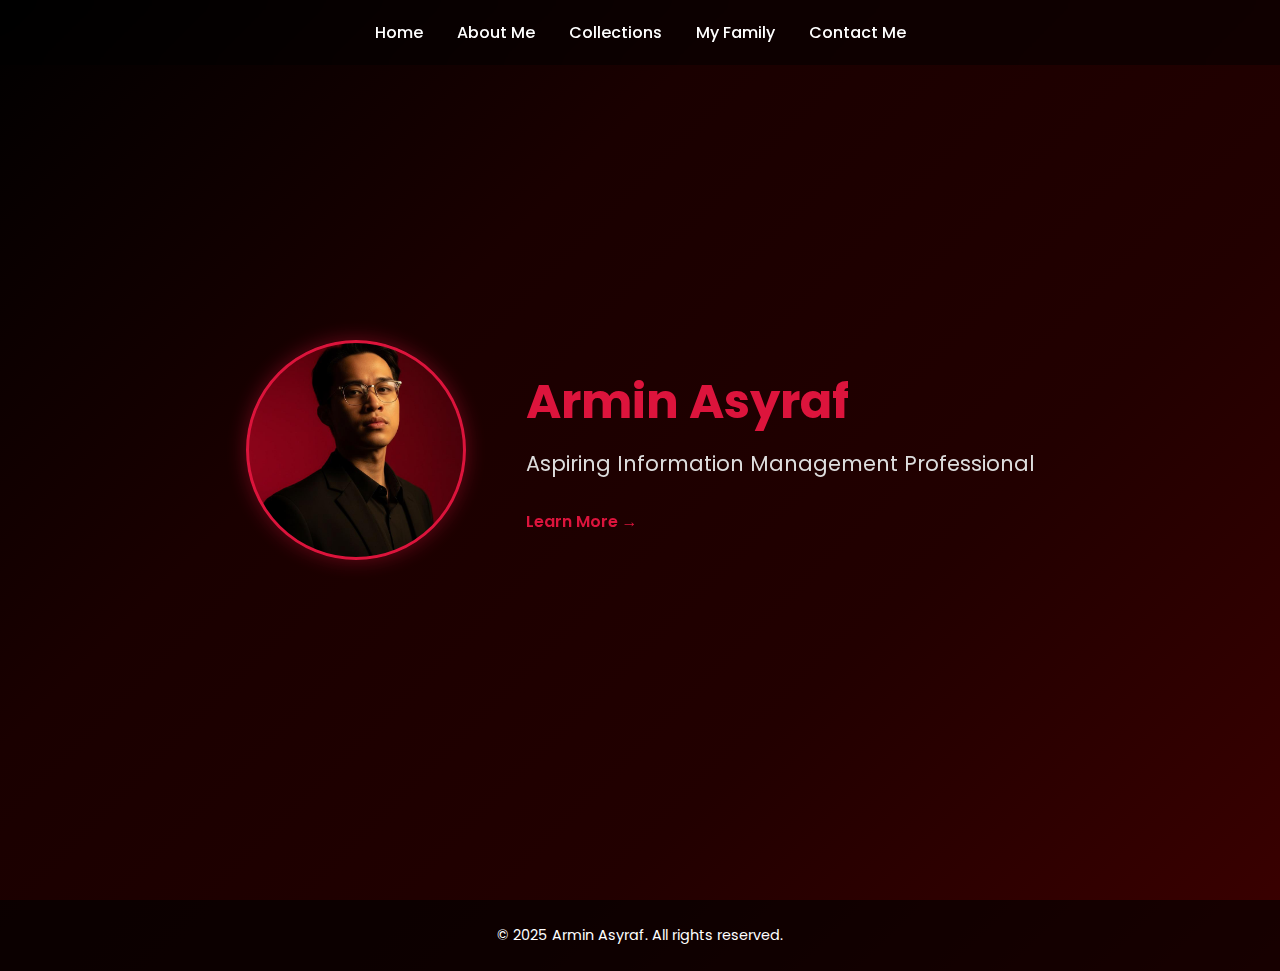
<file: index.html>
<!DOCTYPE html>
<html lang="en">
<head>
  <meta charset="UTF-8" />
  <meta name="viewport" content="width=device-width, initial-scale=1.0" />
  <title>Armin Asyraf | Home</title>
  <link href="https://fonts.googleapis.com/css2?family=Poppins:wght@300;400;600&display=swap" rel="stylesheet">
  <link href="https://unpkg.com/aos@2.3.1/dist/aos.css" rel="stylesheet">
  <style>
    * {
      margin: 0;
      padding: 0;
      box-sizing: border-box;
      scroll-behavior: smooth;
    }

    body {
      font-family: 'Poppins', sans-serif;
      background: linear-gradient(135deg, #000000, #1a0000, #220000, #3b0000);
      color: white;
      overflow-x: hidden;
      transition: opacity 0.5s ease;
    }

    header {
      position: fixed;
      width: 100%;
      top: 0;
      left: 0;
      background: rgba(0, 0, 0, 0.5);
      backdrop-filter: blur(10px);
      padding: 20px 0;
      text-align: center;
      z-index: 1000;
      transition: opacity 0.5s ease;
    }

    header.hide {
      opacity: 0;
    }

    nav a {
      color: white;
      margin: 0 15px;
      text-decoration: none;
      font-weight: 500;
      position: relative;
      transition: color 0.3s;
    }

    nav a::after {
      content: "";
      position: absolute;
      left: 0;
      bottom: -4px;
      width: 0;
      height: 2px;
      background: #dc143c;
      transition: width 0.3s ease;
    }

    nav a:hover::after {
      width: 100%;
    }

    nav a:hover {
      color: #dc143c;
    }

    .hero {
      min-height: 100vh;
      display: flex;
      align-items: center;
      justify-content: center;
      flex-direction: row;
      gap: 60px;
      text-align: left;
      padding: 0 10%;
    }

    .photo-placeholder {
      width: 220px;
      height: 220px;
      border-radius: 50%;
      background: rgba(255, 255, 255, 0.1);
      border: 3px solid #dc143c;
      box-shadow: 0 0 20px rgba(220, 20, 60, 0.4);
      background-image: url('WhatsApp Image 2025-11-12 at 01.01.45_1bff8b3d.jpg');
      background-size: cover;
      background-position: center;
      transition: transform 0.5s ease, box-shadow 0.5s ease;
    }

    .photo-placeholder:hover {
      transform: scale(1.05);
      box-shadow: 0 0 30px rgba(220, 20, 60, 0.7);
    }

    .hero-text h1 {
      font-size: 3em;
      color: #dc143c;
      margin-bottom: 10px;
    }

    .hero-text p {
      font-size: 1.3em;
      color: #ddd;
      margin-bottom: 30px;
    }

    footer {
      text-align: center;
      padding: 25px;
      background: rgba(0, 0, 0, 0.6);
      color: white;
      font-size: 0.9em;
      transition: color 0.3s;
    }

    footer:hover {
      color: #dc143c;
    }

    @media (max-width: 900px) {
      .hero {
        flex-direction: column;
        text-align: center;
      }
    }
  </style>
</head>
<body>

  <!-- ★ ADDED -->
  <audio id="introSound">
    <source src="netflix.intro.mp3" type="audio/mpeg">
  </audio>
  <!-- ★ ADDED -->

  <header id="navbar">
    <nav>
      <a href="index.html">Home</a>
      <a href="about.html">About Me</a>
      <a href="collections.html">Collections</a>
      <a href="family.html">My Family</a>
      <a href="contact.html">Contact Me</a>
    </nav>
  </header>

  <section class="hero" data-aos="fade-up">
    <div class="photo-placeholder" data-aos="zoom-in"></div>
    <div class="hero-text" data-aos="fade-left">
      <h1>Armin Asyraf</h1>
      <p>Aspiring Information Management Professional</p>
      <a href="about.html" style="color:#dc143c; text-decoration:none; font-weight:600;">Learn More →</a>
    </div>
  </section>

  <footer>
    © 2025 Armin Asyraf. All rights reserved.
  </footer>

  <script src="https://unpkg.com/aos@2.3.1/dist/aos.js"></script>
  <script>
    AOS.init({ duration: 1000, once: true });

    let lastScroll = 0;
    const navbar = document.getElementById('navbar');
    window.addEventListener('scroll', () => {
      const currentScroll = window.pageYOffset;
      if (currentScroll > lastScroll) {
        navbar.classList.add('hide');
      } else {
        navbar.classList.remove('hide');
      }
      lastScroll = currentScroll;
    });

    // Smooth page fade transition
    document.querySelectorAll('a').forEach(link => {
      link.addEventListener('click', e => {
        if (link.hostname === window.location.hostname) {
          e.preventDefault();
          document.body.style.opacity = 0;
          setTimeout(() => { window.location = link.href; }, 500);
        }
      });
    });

    // ★ ADDED — play intro sound on page load
    window.addEventListener("load", () => {
      const sound = document.getElementById("introSound");
      sound.play().catch(() => {
        console.log("Autoplay blocked. Will play on first user click.");
        document.body.addEventListener("click", () => sound.play(), { once: true });
      });
    });
    // ★ ADDED
  </script>
</body>
</html>
</file>
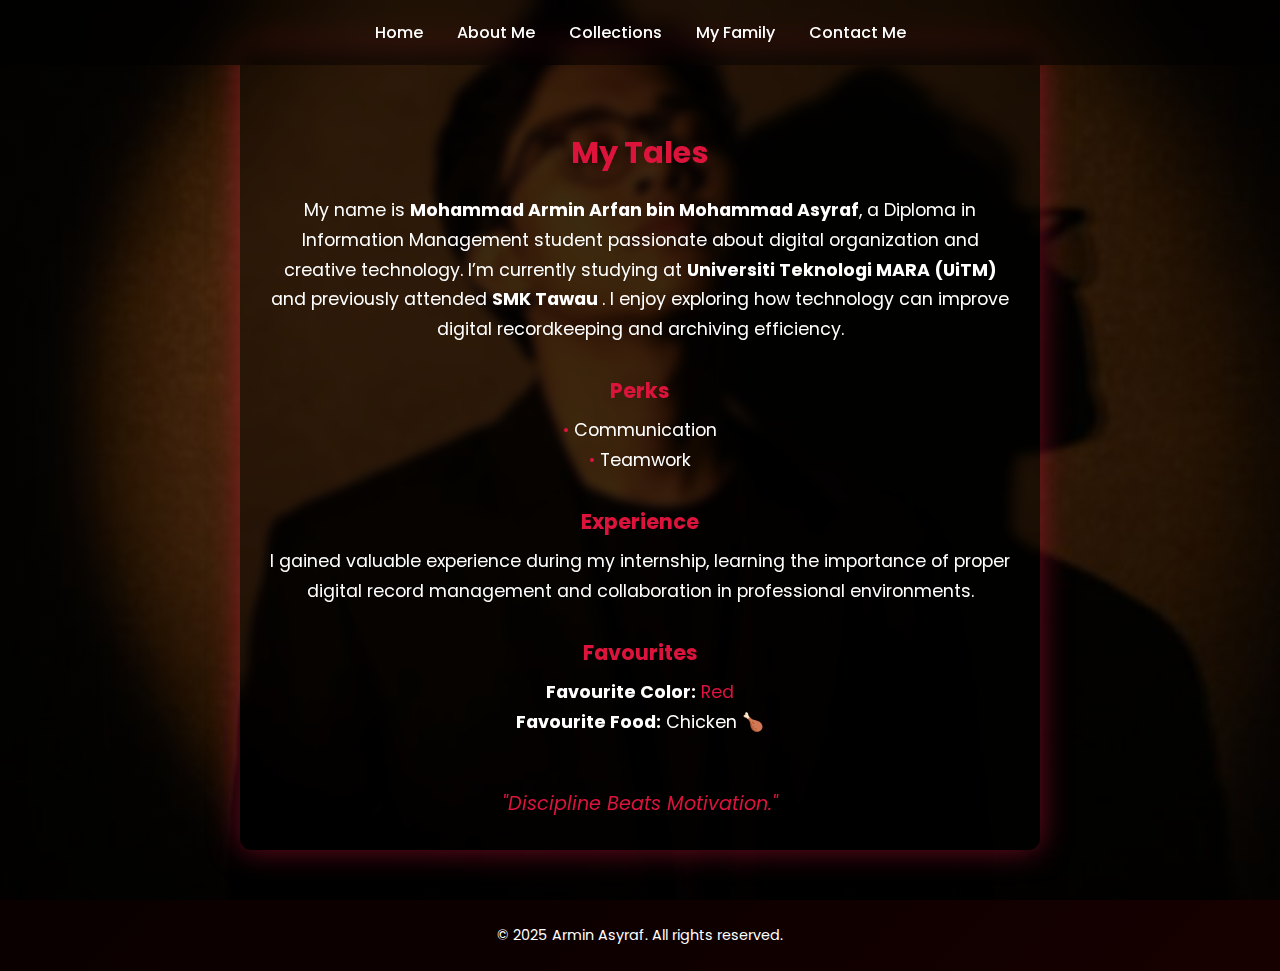
<file: about.html>
<!DOCTYPE html>
<html lang="en">
<head>
<meta charset="UTF-8">
<meta name="viewport" content="width=device-width, initial-scale=1.0">
<title>About Me | Armin Asyraf</title>
<link href="https://fonts.googleapis.com/css2?family=Poppins:wght@300;400;600&display=swap" rel="stylesheet">
<link href="https://unpkg.com/aos@2.3.1/dist/aos.css" rel="stylesheet">
<style>
* {margin: 0; padding: 0; box-sizing: border-box; scroll-behavior: smooth;}
body {
  font-family: 'Poppins', sans-serif;
  background: linear-gradient(135deg, #000000, #1a0000, #220000, #3b0000);
  color: white;
  overflow-x: hidden;
  transition: opacity 0.5s ease;
}

/* HEADER */
header {
  position: fixed;
  width: 100%;
  top: 0;
  left: 0;
  background: rgba(0, 0, 0, 0.5);
  backdrop-filter: blur(10px);
  padding: 20px 0;
  text-align: center;
  z-index: 1000;
  transition: opacity 0.5s ease;
}
header.hide {opacity: 0;}
nav a {
  color: white;
  margin: 0 15px;
  text-decoration: none;
  font-weight: 500;
  position: relative;
  transition: color 0.3s;
}
nav a::after {
  content: "";
  position: absolute;
  left: 0;
  bottom: -4px;
  width: 0;
  height: 2px;
  background: #dc143c;
  transition: width 0.3s ease;
}
nav a:hover::after {width: 100%;}
nav a:hover {color: #dc143c;}

/* MAIN SECTION WITH BACKGROUND IMAGE */
section {
  min-height: 100vh;
  display: flex;
  flex-direction: column;
  justify-content: center;
  align-items: center;
  text-align: center;
  padding: 0 10%;

  background-image: linear-gradient(rgba(0,0,0,0.6), rgba(0,0,0,0.6)), url('Myimage.jpg');
  background-size: cover;
  background-position: center;
  background-repeat: no-repeat;
  background-attachment: fixed;

  color: white;
}

/* CONTENT BOX */
.content {
  max-width: 800px;
  backdrop-filter: blur(5px);
  background: rgba(0,0,0,0.4);
  padding: 30px;
  border-radius: 12px;
  box-shadow: 0 0 30px rgba(220,20,60,0.5);
}
h1 {font-size: 1.9em; margin-bottom: 20px; color: #dc143c;}
h2 {color: #dc143c; margin-top: 30px; margin-bottom: 10px; font-size: 1.3em;}
p, ul {line-height: 1.7; font-size: 1.1em;}
ul {list-style: none;}
ul li::before {content: "• "; color: #dc143c;}

.quote {
  margin-top: 50px;
  font-style: italic;
  color: #dc143c;
  font-size: 1.2em;
  text-align: center;
}

/* FOOTER */
footer {
  text-align: center;
  padding: 25px;
  background: rgba(0, 0, 0, 0.6);
  color: white;
  font-size: 0.9em;
  transition: color 0.3s;
}
footer:hover {color:#dc143c;}

@media(max-width:900px){
  section {padding: 120px 5%;}
}
</style>
</head>
<body>

<header id="navbar">
  <nav>
    <a href="index.html">Home</a>
    <a href="about.html">About Me</a>
    <a href="collections.html">Collections</a>
    <a href="family.html">My Family</a>
    <a href="contact.html">Contact Me</a>
  </nav>
</header>

<section data-aos="fade-up">
  <div class="content" data-aos="fade-left">
    <br><br>
    <h1>My Tales</h1>
    <p>My name is <strong>Mohammad Armin Arfan bin Mohammad Asyraf</strong>, a Diploma in Information Management student passionate about digital organization and creative technology. I’m currently studying at <strong>Universiti Teknologi MARA (UiTM)</strong> and previously attended <strong>SMK Tawau </strong>. I enjoy exploring how technology can improve digital recordkeeping and archiving efficiency.</p>

    <h2>Perks</h2>
    <ul>
      <li>Communication</li>
      <li>Teamwork</li>
    </ul>

    <h2>Experience</h2>
    <p>I gained valuable experience during my internship, learning the importance of proper digital record management and collaboration in professional environments.</p>

    <h2>Favourites</h2>
    <p><strong>Favourite Color:</strong> <span style="color:#dc143c;">Red</span></p>
    <p><strong>Favourite Food:</strong> Chicken 🍗</p>

    <p class="quote" data-aos="fade-up" data-aos-delay="300">"Discipline Beats Motivation."</p>
  </div>
</section>

<footer>
  © 2025 Armin Asyraf. All rights reserved.
</footer>

<script src="https://unpkg.com/aos@2.3.1/dist/aos.js"></script>
<script>
AOS.init({ duration: 1000, once: true });

let lastScroll = 0;
const navbar = document.getElementById('navbar');
window.addEventListener('scroll', () => {
  const currentScroll = window.pageYOffset;
  if (currentScroll > lastScroll) { navbar.classList.add('hide'); }
  else { navbar.classList.remove('hide'); }
  lastScroll = currentScroll;
});

document.querySelectorAll('a').forEach(link => {
  link.addEventListener('click', e => {
    if(link.hostname === window.location.hostname){
      e.preventDefault();
      document.body.style.opacity=0;
      setTimeout(()=>{window.location=link.href},500);
    }
  });
});
</script>

</body>
</html>
</file>
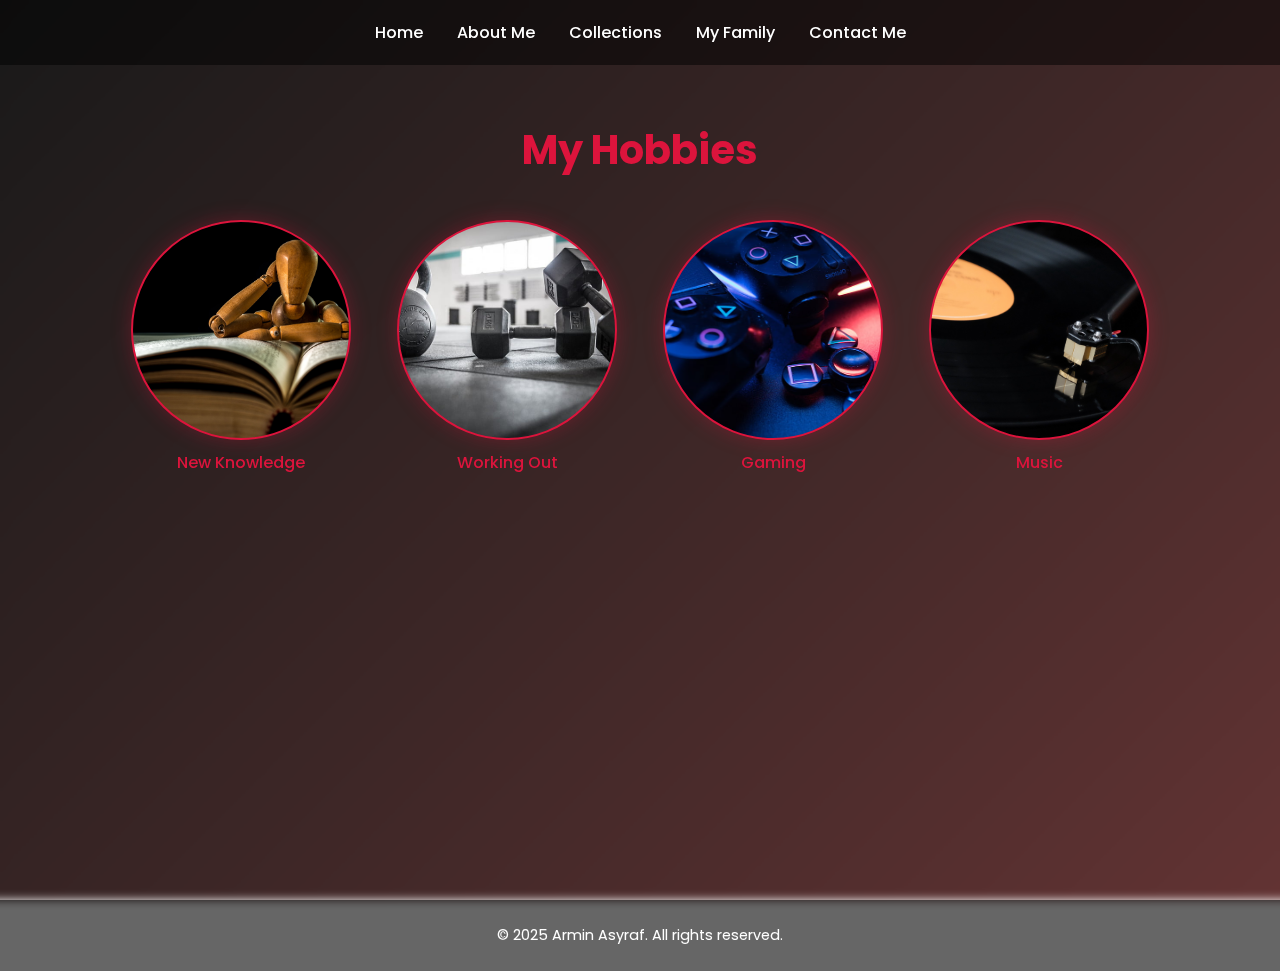
<file: collections.html>
<!DOCTYPE html>
<html lang="en">
<head>
  <meta charset="UTF-8">
  <meta name="viewport" content="width=device-width, initial-scale=1.0">
  <title>Collections | Armin Asyraf</title>

  <link href="https://fonts.googleapis.com/css2?family=Poppins:wght@300;400;600&display=swap" rel="stylesheet">
  <link href="https://unpkg.com/aos@2.3.1/dist/aos.css" rel="stylesheet">

  <style>
    * { margin:0; padding:0; box-sizing:border-box; scroll-behavior:smooth; }

    body {
      font-family:'Poppins',sans-serif;
      color:white;
      overflow-x:hidden;
      transition:opacity 0.5s ease;
      background:
        linear-gradient(135deg, rgba(0,0,0,0.9), rgba(26,0,0,0.85), rgba(59,0,0,0.8)),
        url('https://images.unsplash.com/photo-1517694712202-14dd9538aa97?auto=format&fit=crop&w=1920&q=80');
      background-size:cover;
      background-position:center;
      background-attachment:fixed;
      backdrop-filter: blur(5px);
    }

    header {
      position:fixed;
      width:100%; top:0; left:0;
      background: rgba(0,0,0,0.5);
      backdrop-filter:blur(10px);
      padding:20px 0;
      text-align:center;
      z-index:1000;
      transition:opacity 0.5s ease;
    }
    header.hide { opacity:0; }

    nav a {
      color:white;
      margin:0 15px;
      text-decoration:none;
      font-weight:500;
      position:relative;
      transition:color 0.3s;
    }
    nav a::after {
      content:"";
      position:absolute;
      left:0; bottom:-4px;
      width:0; height:2px;
      background:#dc143c;
      transition:width 0.3s ease;
    }
    nav a:hover::after { width:100%; }
    nav a:hover { color:#dc143c; }

    section { padding:120px 10%; min-height:100vh; }
    h1 {
      font-size:2.5em;
      margin-bottom:40px;
      color:#dc143c;
      text-align:center;
    }

    .collection-grid {
      display:grid;
      grid-template-columns: repeat(auto-fit, minmax(220px,1fr));
      gap:40px;
    }

    .hobby { text-align:center; }

    .item {
      border:2px solid #dc143c;
      border-radius:50%;
      width:220px; height:220px;
      display:flex;
      align-items:center;
      justify-content:center;
      margin:auto;
      transition: transform 0.5s ease, box-shadow 0.5s ease;
      background-size:cover;
      background-position:center;
      cursor:pointer;
      box-shadow:0 0 20px rgba(220,20,60,0.3);
      position:relative;
      overflow:hidden;
    }

    .item:hover {
      transform: scale(1.05);
      box-shadow:0 0 35px rgba(220,20,60,0.7);
    }

    /* CLICK ME overlay */
    .click-overlay {
      position: absolute;
      bottom: -25px;
      left: 50%;
      transform: translateX(-50%);
      background: rgba(0, 0, 0, 0.4);
      padding: 6px 14px;
      border-radius: 20px;
      font-size: 0.95em;
      color: #ffffff;
      opacity: 0;
      filter: blur(1px);
      transition: opacity 0.5s ease, filter 0.5s ease;
    }

    .item:hover .click-overlay {
      opacity: 1;
      animation: bounceUp 0.6s ease forwards, pulseGlow 1.5s infinite alternate ease-in-out;
      filter: blur(0);
    }

    @keyframes pulseGlow {
      from {
        box-shadow: 0 0 10px rgba(220, 20, 60, 0.4),
                    0 0 20px rgba(220, 20, 60, 0.2);
        color: white;
      }
      to {
        box-shadow: 0 0 20px rgba(220, 20, 60, 0.9),
                    0 0 40px rgba(220, 20, 60, 0.8);
        color: #dc143c;
      }
    }

    @keyframes bounceUp {
      0% {
        bottom: -25px;
        opacity: 0;
      }
      60% {
        bottom: 20px;
        opacity: 1;
      }
      80% {
        bottom: 12px;
      }
      100% {
        bottom: 15px;
      }
    }

    .item-title {
      margin-top:10px;
      font-weight:500;
      color:#dc143c;
    }

    footer {
      text-align:center;
      padding:25px;
      background: rgba(0,0,0,0.6);
      color:white;
      font-size:0.9em;
      transition:color 0.3s;
    }
    footer:hover { color:#dc143c; }

    /* Modal */
    .modal {
      display:none;
      position:fixed;
      z-index:2000;
      padding-top:100px;
      left:0; top:0;
      width:100%; height:100%;
      background-color:rgba(0,0,0,0.85);
      animation: fadeIn 0.5s ease;
    }

    .modal-content {
      background:rgba(30,0,0,0.9);
      margin:auto;
      padding:20px;
      border:2px solid #dc143c;
      border-radius:20px;
      width:90%; max-width:700px;
      box-shadow:0 0 30px rgba(220,20,60,0.6);
      animation: zoomIn 0.5s ease;
      position:relative;
      text-align:center;
    }

    .modal-content.glow {
      box-shadow:0 0 40px rgba(220,20,60,0.9);
      animation: pulse 2s infinite alternate;
    }

    @keyframes pulse {
      from { box-shadow:0 0 20px rgba(220,20,60,0.6); }
      to { box-shadow:0 0 40px rgba(220,20,60,1); }
    }

    .modal-content iframe,
    .modal-content video {
      width:100%;
      height:400px;
      border:none;
      border-radius:15px;
      box-shadow:0 0 25px rgba(220,20,60,0.4);
    }

    .close {
      position:absolute;
      top:15px; right:20px;
      color:white;
      font-size:28px;
      font-weight:bold;
      cursor:pointer;
      transition:color 0.3s;
    }
    .close:hover { color:#dc143c; }

    @keyframes fadeIn { from {opacity:0;} to {opacity:1;} }
    @keyframes zoomIn { from {transform:scale(0.8);} to {transform:scale(1);} }

    @media(max-width:900px){
      .collection-grid { grid-template-columns: repeat(auto-fit,minmax(180px,1fr)); }
      .modal-content iframe,
      .modal-content video { height:250px; }
    }
  </style>

</head>

<body>

<header id="navbar">
  <nav>
    <a href="index.html">Home</a>
    <a href="about.html">About Me</a>
    <a href="collections.html">Collections</a>
    <a href="family.html">My Family</a>
    <a href="contact.html">Contact Me</a>
  </nav>
</header>

<section data-aos="fade-up">
  <h1>My Hobbies</h1>
  <div class="collection-grid">

    <div class="hobby">
      <div class="item" style="background-image:url('Book4K.jpg');" onclick="openVideo('bookvideo.mp4')">
        <span class="click-overlay">Click Me</span>
      </div>
      <div class="item-title">New Knowledge</div>
    </div>

    <div class="hobby">
      <div class="item" style="background-image:url('Dumbell4K.jpg');" onclick="openVideo('gym.mp4')">
        <span class="click-overlay">Click Me</span>
      </div>
      <div class="item-title">Working Out</div>
    </div>

    <div class="hobby">
      <div class="item" style="background-image:url('Controller4K.jpg');" onclick="openVideo('game.mp4')">
        <span class="click-overlay">Click Me</span>
      </div>
      <div class="item-title">Gaming</div>
    </div>

    <div class="hobby">
      <div class="item" style="background-image:url('Music4K.jpg');" onclick="openVideo('music.mp4')">
        <span class="click-overlay">Click Me</span>
      </div>
      <div class="item-title">Music</div>
    </div>

  </div>
</section>


<!-- Video Modal -->
<div id="videoModal" class="modal">
  <div class="modal-content" id="modalBox">
    <span class="close" onclick="closeVideo()">&times;</span>
    <div id="videoContainer"></div>
  </div>
</div>

<footer>
  © 2025 Armin Asyraf. All rights reserved.
</footer>

<script src="https://unpkg.com/aos@2.3.1/dist/aos.js"></script>
<script>
  AOS.init({ duration: 1000, once:true });

  let lastScroll=0;
  const navbar=document.getElementById('navbar');
  window.addEventListener('scroll',()=>{
    const currentScroll=window.pageYOffset;
    if(currentScroll>lastScroll){ navbar.classList.add('hide'); }
    else { navbar.classList.remove('hide'); }
    lastScroll=currentScroll;
  });

  document.querySelectorAll('a').forEach(link=>{
    link.addEventListener('click',e=>{
      if(link.hostname===window.location.hostname){
        e.preventDefault();
        document.body.style.opacity=0;
        setTimeout(()=>{ window.location=link.href; },500);
      }
    });
  });

  function openVideo(src){
    const modal=document.getElementById('videoModal');
    const modalBox=document.getElementById('modalBox');
    const container=document.getElementById('videoContainer');
    container.innerHTML='';

    if(src.includes('youtube')){
      container.innerHTML=`<iframe src="${src}?autoplay=1" allow="autoplay; encrypted-media" allowfullscreen></iframe>`;
    } else {
      container.innerHTML=`<video src="${src}" controls autoplay></video>`;
    }

    modal.style.display='block';
    modalBox.classList.add('glow');
  }

  function closeVideo(){
    const modal=document.getElementById('videoModal');
    const modalBox=document.getElementById('modalBox');
    modal.style.display='none';
    document.getElementById('videoContainer').innerHTML='';
    modalBox.classList.remove('glow');
  }

  window.onclick=function(e){
    const modal=document.getElementById('videoModal');
    if(e.target==modal){ closeVideo(); }
  }
</script>

</body>
</html>
</file>
